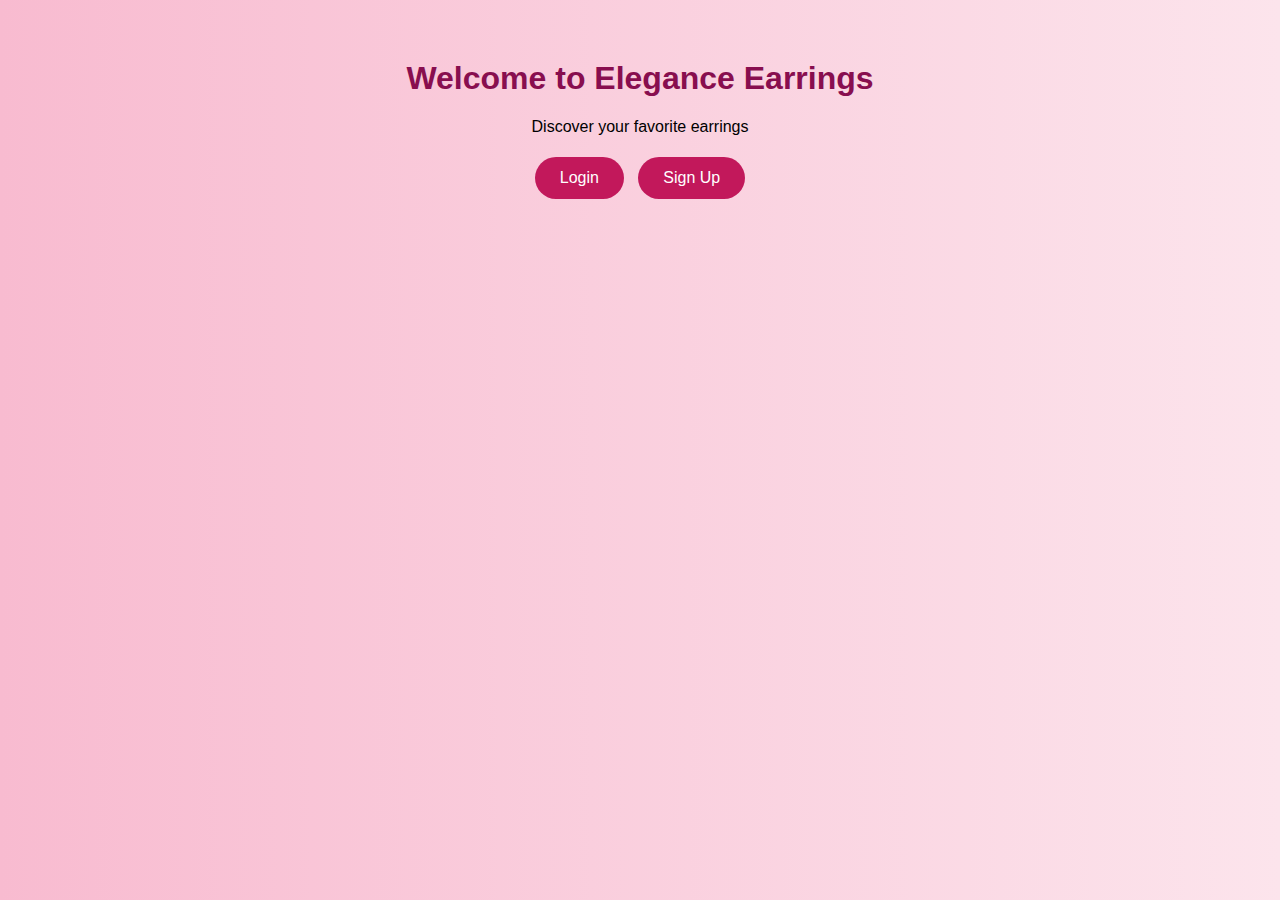
<file: index.html>
<!DOCTYPE html>
<html lang="en">
<head>
  <meta charset="UTF-8">
  <title>Elegance Earrings | Welcome</title>
  <link rel="stylesheet" href="style.css">
</head>
<body class="center">

  <h1>Welcome to Elegance Earrings</h1>
  <p>Discover your favorite earrings</p>

  <div class="button-group">
    <button class="btn" onclick="location.href='login.html'">Login</button>
    <button class="btn" onclick="location.href='signup.html'">Sign Up</button>
  </div>

</body>
</html>
</file>
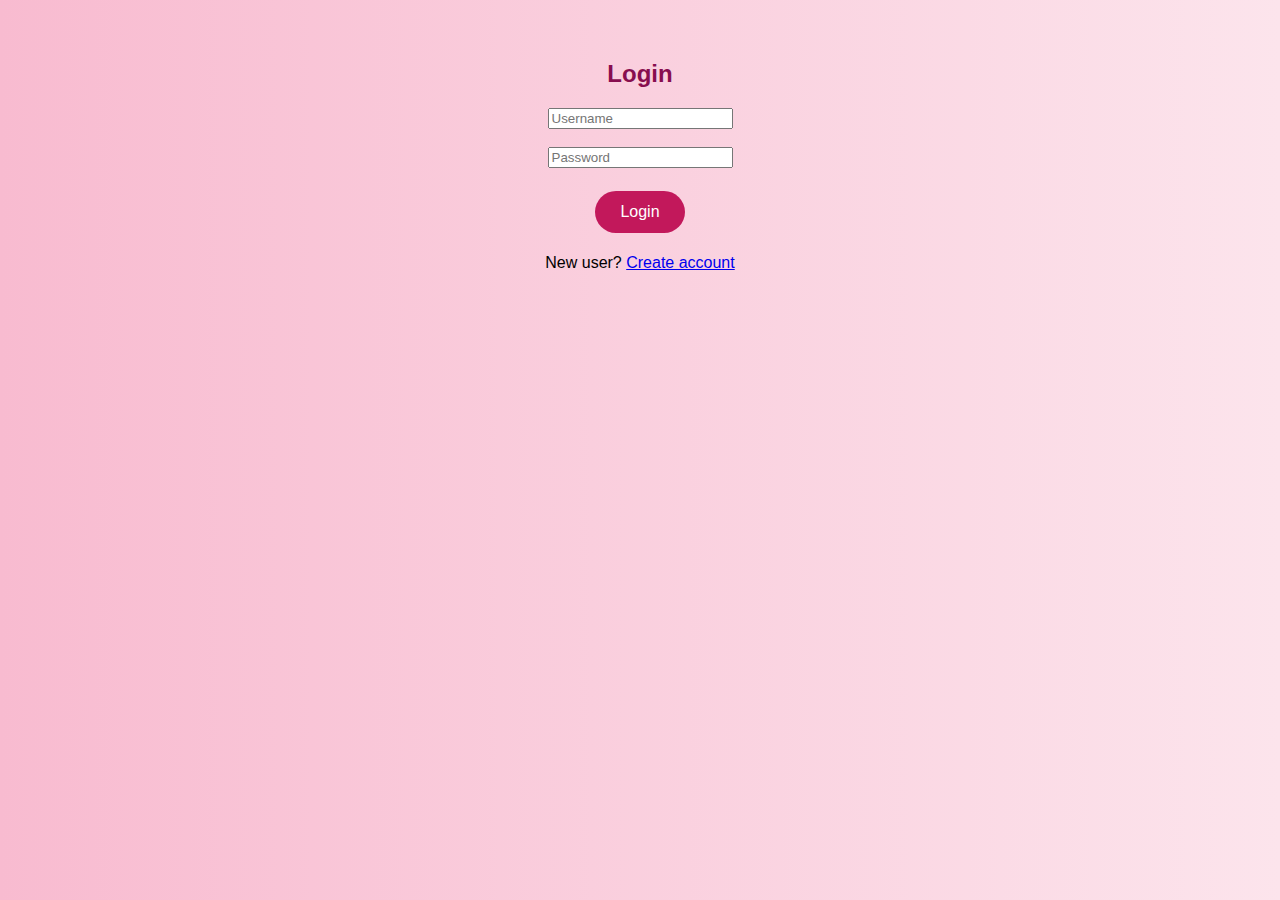
<file: login.html>
<!DOCTYPE html>
<html lang="en">
<head>
  <meta charset="UTF-8">
  <title>Login</title>
  <link rel="stylesheet" href="style.css">
</head>
<body class="center">

  <h2>Login</h2>

  <input type="text" id="loginUser" placeholder="Username"><br><br>
  <input type="password" id="loginPass" placeholder="Password"><br><br>

  <button class="btn" onclick="login()">Login</button>

  <p>New user? <a href="signup.html">Create account</a></p>

  <script src="script.js"></script>
</body>
</html>
</file>
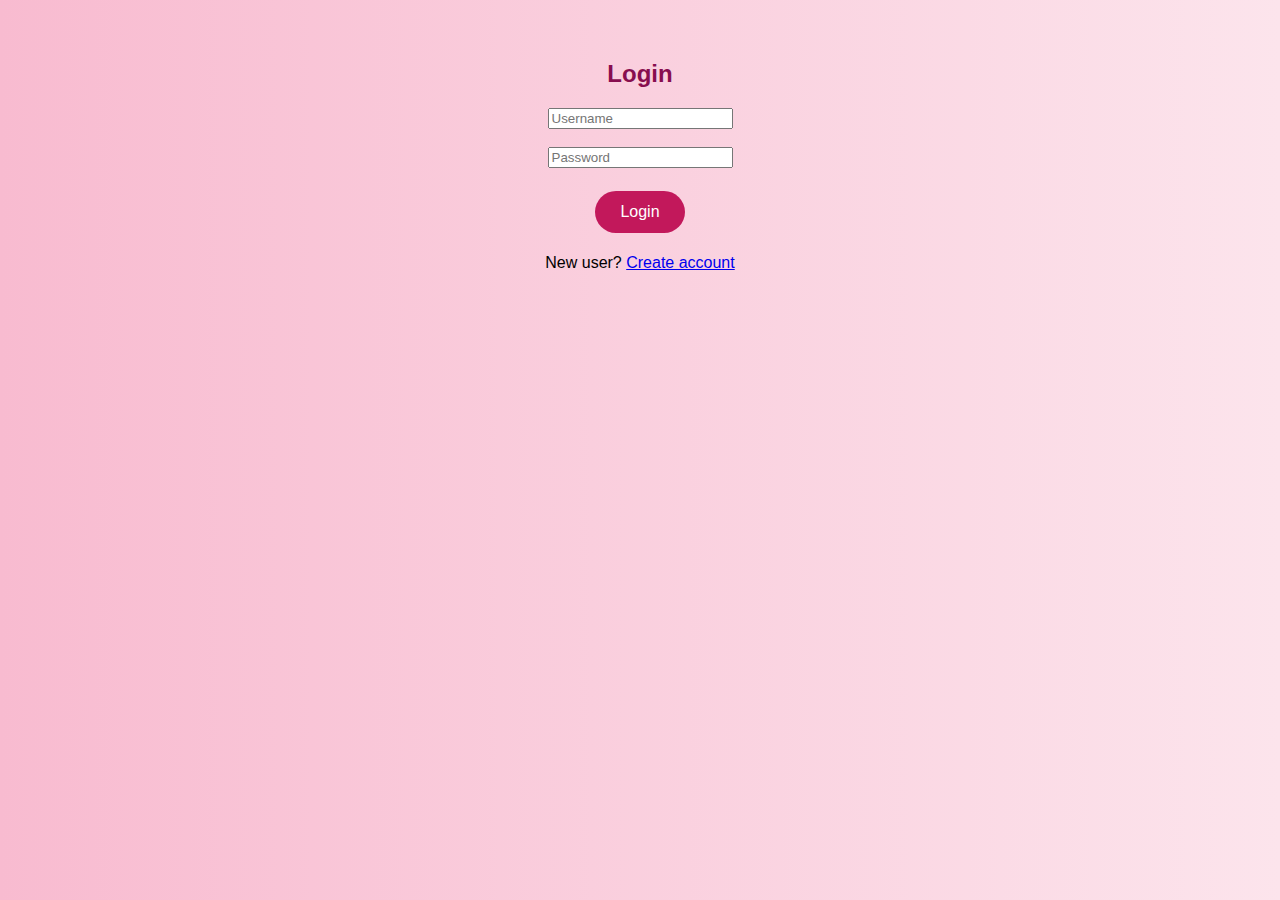
<file: shop.html>
<!DOCTYPE html>
<html lang="en">
<head>
  <meta charset="UTF-8">
  <title>Shop</title>
  <link rel="stylesheet" href="style.css">
</head>
<body>

<h2 class="center">Our Earrings Collection</h2>

<div class="product">
  <h3>Golden Hoop Earrings</h3>
  <p>Price: ₹499</p>
  <button class="btn" onclick="addToCart('Golden Hoop Earrings', 499)">Add to Cart</button>
</div>

<div class="product">
  <h3>Pearl Drop Earrings</h3>
  <p>Price: ₹699</p>
  <button class="btn" onclick="addToCart('Pearl Drop Earrings', 699)">Add to Cart</button>
</div>

<div class="product">
  <h3>Silver Stud Earrings</h3>
  <p>Price: ₹399</p>
  <button class="btn" onclick="addToCart('Silver Stud Earrings', 399)">Add to Cart</button>
</div>

<div class="product">
  <h3>Stylish sliver Earrings</h3>
  <p>Price: ₹599</p>
  <button class="btn" onclick="addToCart('Golden Hoop Earrings', 499)">Add to Cart</button>
</div>

<div class="product">
  <h3>Golden stud Earrings</Gh3>
  <p>Price: ₹299</p>
  <button class="btn" onclick="addToCart('Golden Hoop Earrings', 499)">Add to Cart</button>
</div>

<div class="product">
  <h3>Sliver with golden stud Earrings</h3>
  <p>Price: ₹699</p>
  <button class="btn" onclick="addToCart('Golden Hoop Earrings', 499)">Add to Cart</button>
</div>



<div class="center">
  <button class="btn" onclick="location.href='summary.html'">Go to Order Summary</button>
  <button class="link-btn" onclick="logout()">Logout</button>
</div>

<script src="script.js"></script>
</body>
</html>
</file>
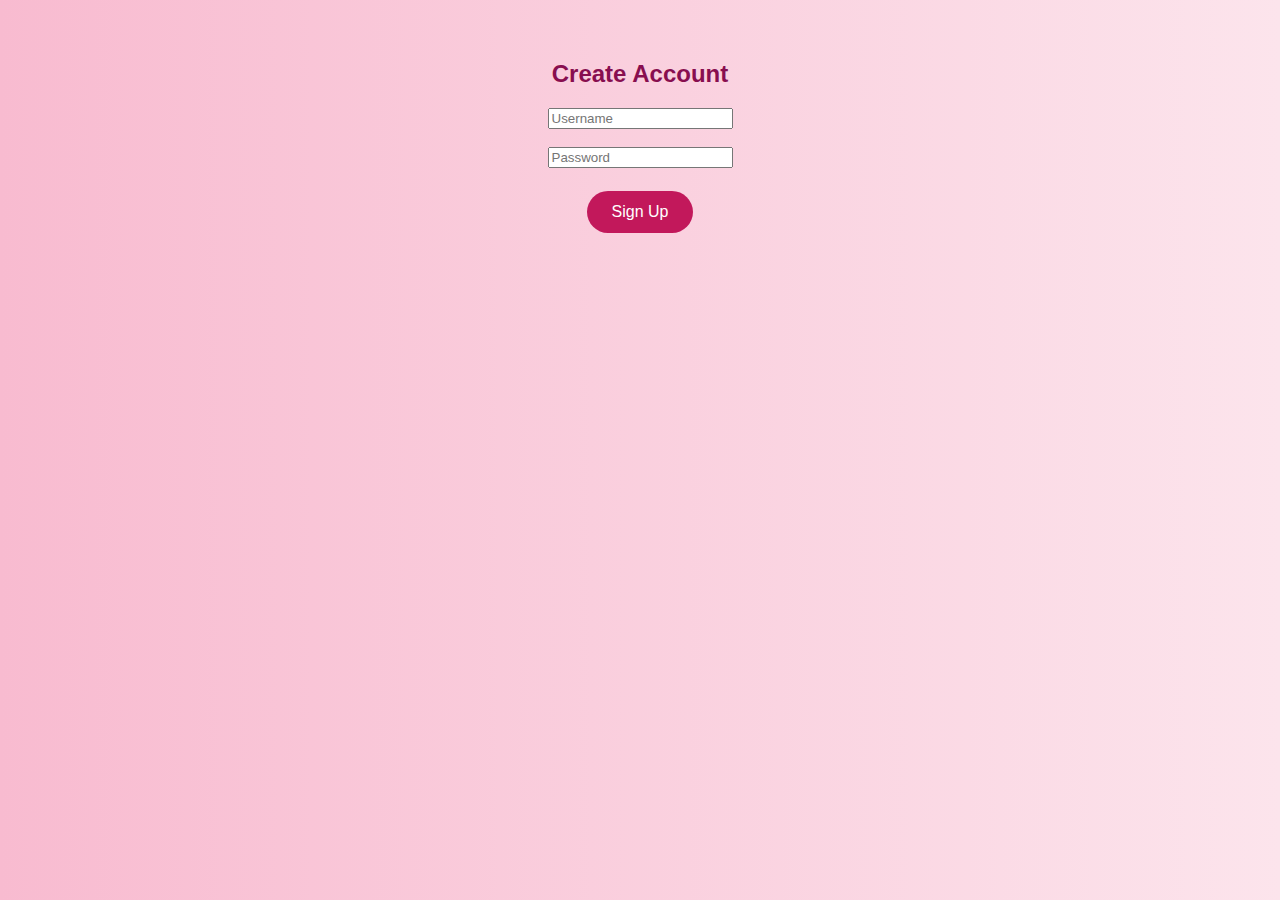
<file: signup.html>
<!DOCTYPE html>
<html lang="en">
<head>
  <meta charset="UTF-8">
  <title>Sign Up</title>
  <link rel="stylesheet" href="style.css">
</head>
<body class="center">

  <h2>Create Account</h2>

  <input type="text" id="signupUser" placeholder="Username"><br><br>
  <input type="password" id="signupPass" placeholder="Password"><br><br>

  <button class="btn" onclick="signup()">Sign Up</button>

  <script src="script.js"></script>
</body>
</html>
</file>
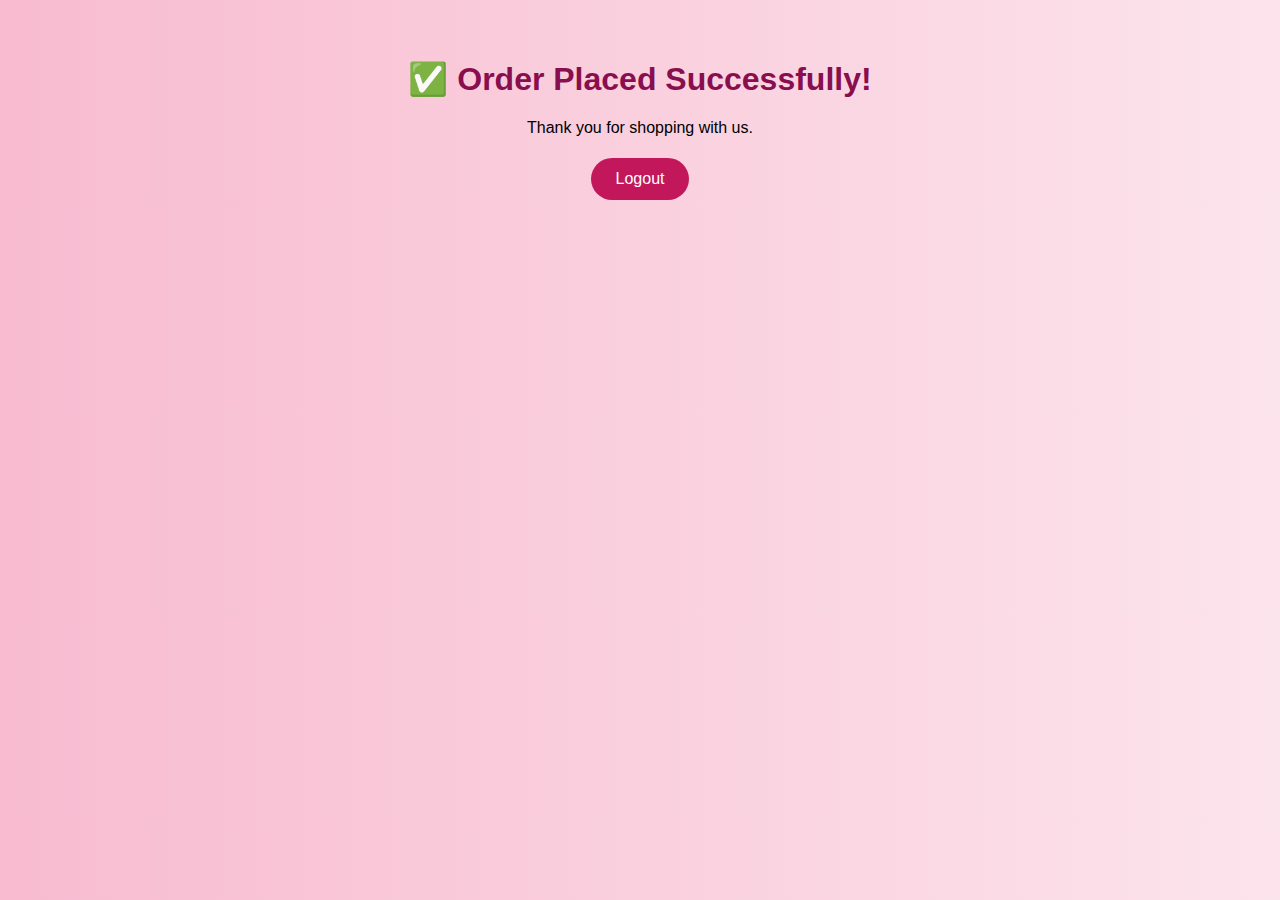
<file: success.html>
<!DOCTYPE html>
<html lang="en">
<head>
  <meta charset="UTF-8">
  <title>Order Success</title>
  <link rel="stylesheet" href="style.css">
</head>
<body class="center">

<h1>✅ Order Placed Successfully!</h1>
<p>Thank you for shopping with us.</p>

<button class="btn" onclick="logout()">Logout</button>

<!-- FIX: Include script.js so logout() works -->
<script src="script.js"></script>

</body>
</html>
</file>
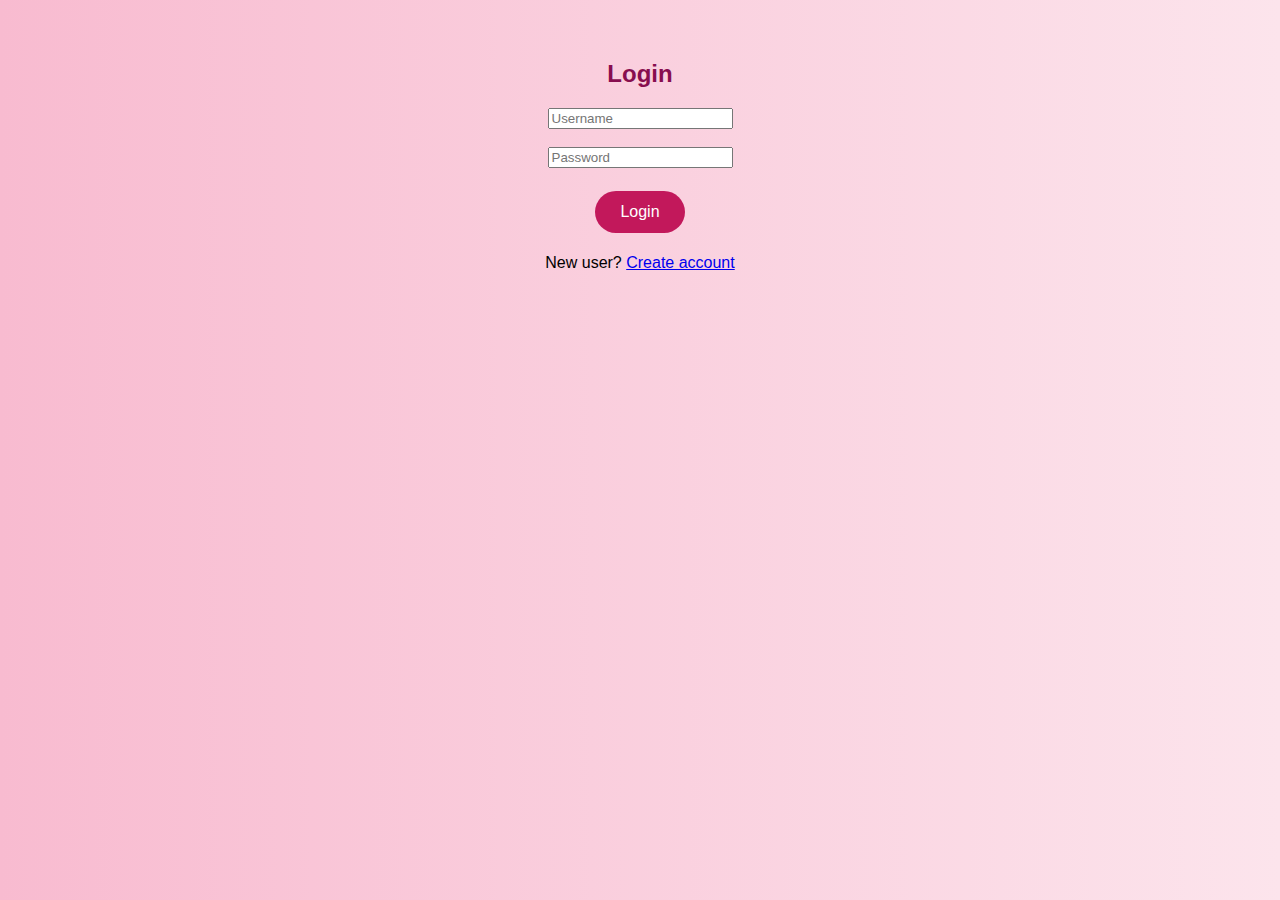
<file: summary.html>
<!DOCTYPE html>
<html lang="en">
<head>
  <meta charset="UTF-8">
  <title>Order Summary</title>
  <link rel="stylesheet" href="style.css">
</head>
<body class="center">

<h2>Order Summary</h2>

<div id="cartContainer"></div>

<div class="center">
  <button class="btn" onclick="payNow()">Pay Now</button>
  <button class="link-btn" onclick="logout()">Logout</button>
</div>

<script src="script.js"></script>
</body>
</html>
</file>
<file: style.css>
body {
  font-family: Arial, sans-serif;
  background: linear-gradient(to right, #f8bbd0, #fce4ec);
  margin: 0;
  padding: 0;
}

.center {
  text-align: center;
  margin-top: 60px;
}

h1, h2, h3 {
  color: #880e4f;
}

.btn {
  padding: 12px 25px;
  font-size: 16px;
  background-color: #c2185b;
  color: white;
  border: none;
  border-radius: 25px;
  cursor: pointer;
  margin: 5px;
}

.btn:hover {
  background-color: #ad1457;
}

.link-btn {
  background: none;
  border: none;
  color: #880e4f;
  font-size: 16px;
  cursor: pointer;
  margin-left: 10px;
}

.product {
  background: white;
  margin: 20px auto;
  padding: 20px;
  width: 80%;
  max-width: 400px;
  border-radius: 12px;
  box-shadow: 0 6px 15px rgba(0,0,0,0.2);
}
</file>
